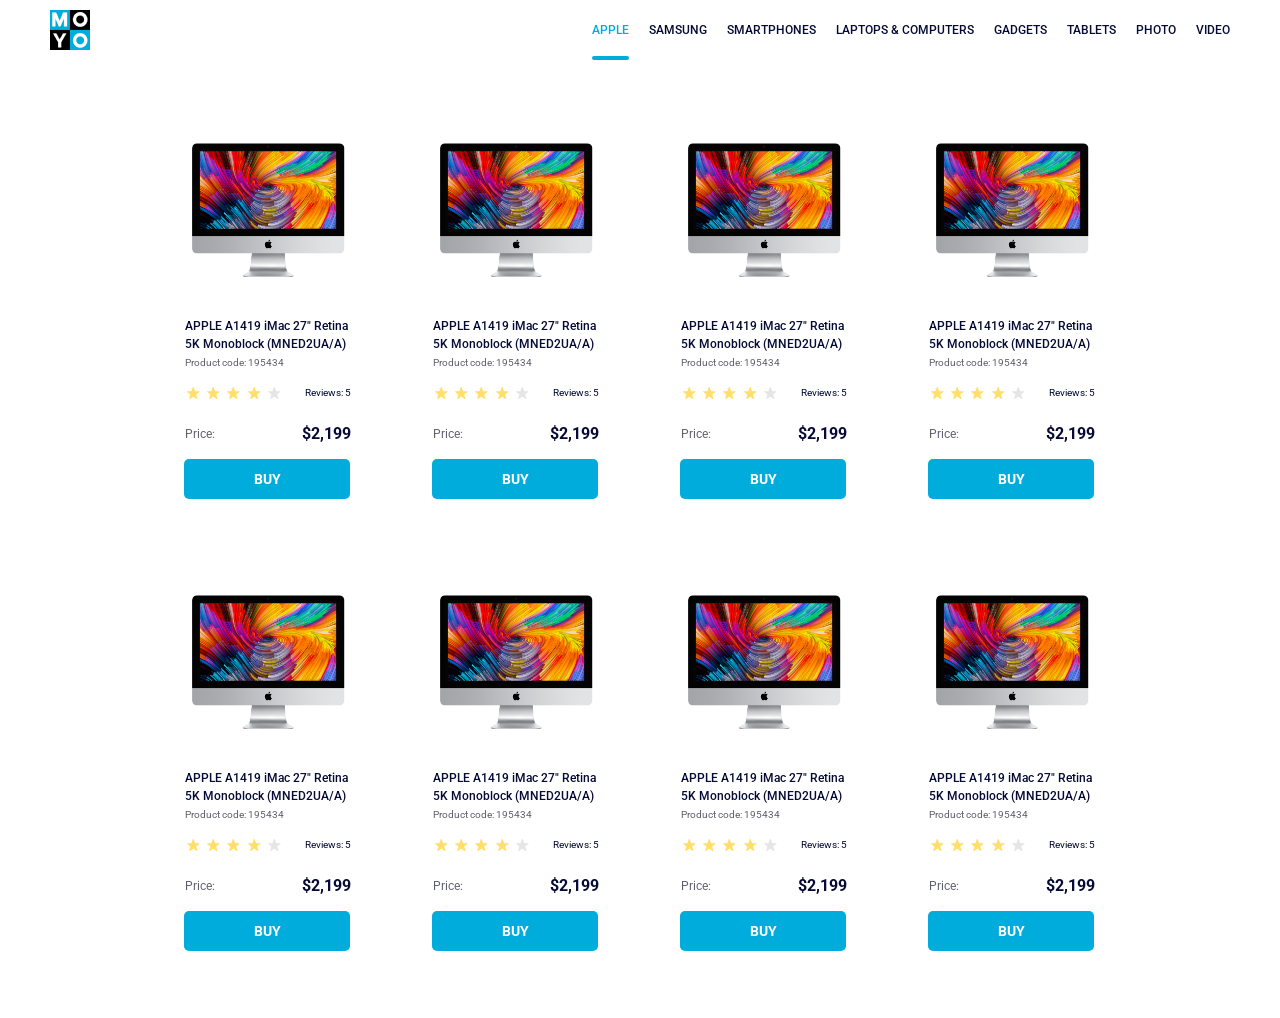
<file: index.html>
<!doctype html><html lang="en"><head><meta charset="utf-8"><meta name="viewport" content="width=device-width, initial-scale=1.0"><title>Catalog</title><link rel="preconnect" href="https://fonts.gstatic.com"><link href="https://fonts.googleapis.com/css2?family=Roboto:wght@400;500;700&display=swap" rel="stylesheet"><link rel="stylesheet" href="index.a5cc4ea6.css"><link rel="stylesheet" href="index.680d7870.css"><link rel="stylesheet" href="index.bf83c9e2.css"></head><body>  <header class="header"> <img src="logo.eddae0ff.png" alt="Moyo logo" class="header__logo"> <nav class="header__nav"> <ul class="header__list"> <li class="header__item"> <a href="#apple" class="header__link header__link--active is-active"> APPLE </a> </li> <li class="header__item"> <a href="#samsung" class="header__link"> SAMSUNG </a> </li> <li class="header__item"> <a href="#smartphones" class="header__link"> SMARTPHONES </a> </li> <li class="header__item"> <a href="#pc" class="header__link" data-qa="nav-hover"> LAPTOPS & COMPUTERS </a> </li> <li class="header__item"> <a href="#gadgets" class="header__link"> GADGETS </a> </li> <li class="header__item"> <a href="#tablets" class="header__link"> TABLETS </a> </li> <li class="header__item"> <a href="#photo" class="header__link"> PHOTO </a> </li> <li class="header__item"> <a href="#video" class="header__link"> VIDEO </a> </li> </ul> </nav> </header>   <main class="catalog"> <section class="card" data-qa="card"> <img class="card__img" src="imac.202c52ff.jpeg" alt="Apple iMac 27 Retina 5K"> <h2 class="card__title"> APPLE A1419 iMac 27" Retina <br> 5K Monoblock (MNED2UA/A) </h2> <p class="card__code">Product code: 195434</p> <div class="card__stars"> <div class="card__star"></div> <div class="card__star"></div> <div class="card__star"></div> <div class="card__star"></div> <div class="card__star"></div> <div class="card__reviews">Reviews: 5</div> </div> <div class="card__price"> <span class="card__price-label">Price:</span> <span class="card__price-value">$2,199</span> </div> <a class="card__button" href="#"> BUY </a> </section> <section class="card" data-qa="card"> <img class="card__img" src="imac.202c52ff.jpeg" alt="Apple iMac 27 Retina 5K"> <h2 class="card__title"> APPLE A1419 iMac 27" Retina <br> 5K Monoblock (MNED2UA/A) </h2> <p class="card__code">Product code: 195434</p> <div class="card__stars"> <div class="card__star"></div> <div class="card__star"></div> <div class="card__star"></div> <div class="card__star"></div> <div class="card__star"></div> <div class="card__reviews">Reviews: 5</div> </div> <div class="card__price"> <span class="card__price-label">Price:</span> <span class="card__price-value">$2,199</span> </div> <a class="card__button" href="#"> BUY </a> </section> <section class="card" data-qa="card"> <img class="card__img" src="imac.202c52ff.jpeg" alt="Apple iMac 27 Retina 5K"> <h2 class="card__title"> APPLE A1419 iMac 27" Retina <br> 5K Monoblock (MNED2UA/A) </h2> <p class="card__code">Product code: 195434</p> <div class="card__stars"> <div class="card__star"></div> <div class="card__star"></div> <div class="card__star"></div> <div class="card__star"></div> <div class="card__star"></div> <div class="card__reviews">Reviews: 5</div> </div> <div class="card__price"> <span class="card__price-label">Price:</span> <span class="card__price-value">$2,199</span> </div> <a class="card__button" href="#"> BUY </a> </section> <section class="card" data-qa="card"> <img class="card__img" src="imac.202c52ff.jpeg" alt="Apple iMac 27 Retina 5K"> <h2 class="card__title"> APPLE A1419 iMac 27" Retina <br> 5K Monoblock (MNED2UA/A) </h2> <p class="card__code">Product code: 195434</p> <div class="card__stars"> <div class="card__star"></div> <div class="card__star"></div> <div class="card__star"></div> <div class="card__star"></div> <div class="card__star"></div> <div class="card__reviews">Reviews: 5</div> </div> <div class="card__price"> <span class="card__price-label">Price:</span> <span class="card__price-value">$2,199</span> </div> <a class="card__button" href="#"> BUY </a> </section> <section class="card" data-qa="card"> <img class="card__img" src="imac.202c52ff.jpeg" alt="Apple iMac 27 Retina 5K"> <h2 class="card__title"> APPLE A1419 iMac 27" Retina <br> 5K Monoblock (MNED2UA/A) </h2> <p class="card__code">Product code: 195434</p> <div class="card__stars"> <div class="card__star"></div> <div class="card__star"></div> <div class="card__star"></div> <div class="card__star"></div> <div class="card__star"></div> <div class="card__reviews">Reviews: 5</div> </div> <div class="card__price"> <span class="card__price-label">Price:</span> <span class="card__price-value">$2,199</span> </div> <a class="card__button" href="#"> BUY </a> </section> <section class="card" data-qa="card"> <img class="card__img" src="imac.202c52ff.jpeg" alt="Apple iMac 27 Retina 5K"> <h2 class="card__title"> APPLE A1419 iMac 27" Retina <br> 5K Monoblock (MNED2UA/A) </h2> <p class="card__code">Product code: 195434</p> <div class="card__stars"> <div class="card__star"></div> <div class="card__star"></div> <div class="card__star"></div> <div class="card__star"></div> <div class="card__star"></div> <div class="card__reviews">Reviews: 5</div> </div> <div class="card__price"> <span class="card__price-label">Price:</span> <span class="card__price-value">$2,199</span> </div> <a class="card__button" href="#"> BUY </a> </section> <section class="card" data-qa="card"> <img class="card__img" src="imac.202c52ff.jpeg" alt="Apple iMac 27 Retina 5K"> <h2 class="card__title"> APPLE A1419 iMac 27" Retina <br> 5K Monoblock (MNED2UA/A) </h2> <p class="card__code">Product code: 195434</p> <div class="card__stars"> <div class="card__star"></div> <div class="card__star"></div> <div class="card__star"></div> <div class="card__star"></div> <div class="card__star"></div> <div class="card__reviews">Reviews: 5</div> </div> <div class="card__price"> <span class="card__price-label">Price:</span> <span class="card__price-value">$2,199</span> </div> <a class="card__button" href="#"> BUY </a> </section> <section class="card" data-qa="card"> <img class="card__img" src="imac.202c52ff.jpeg" alt="Apple iMac 27 Retina 5K"> <h2 class="card__title"> APPLE A1419 iMac 27" Retina <br> 5K Monoblock (MNED2UA/A) </h2> <p class="card__code">Product code: 195434</p> <div class="card__stars"> <div class="card__star"></div> <div class="card__star"></div> <div class="card__star"></div> <div class="card__star"></div> <div class="card__star"></div> <div class="card__reviews">Reviews: 5</div> </div> <div class="card__price"> <span class="card__price-label">Price:</span> <span class="card__price-value">$2,199</span> </div> <a class="card__button" href="#"> BUY </a> </section> </main>  </body></html>
</file>
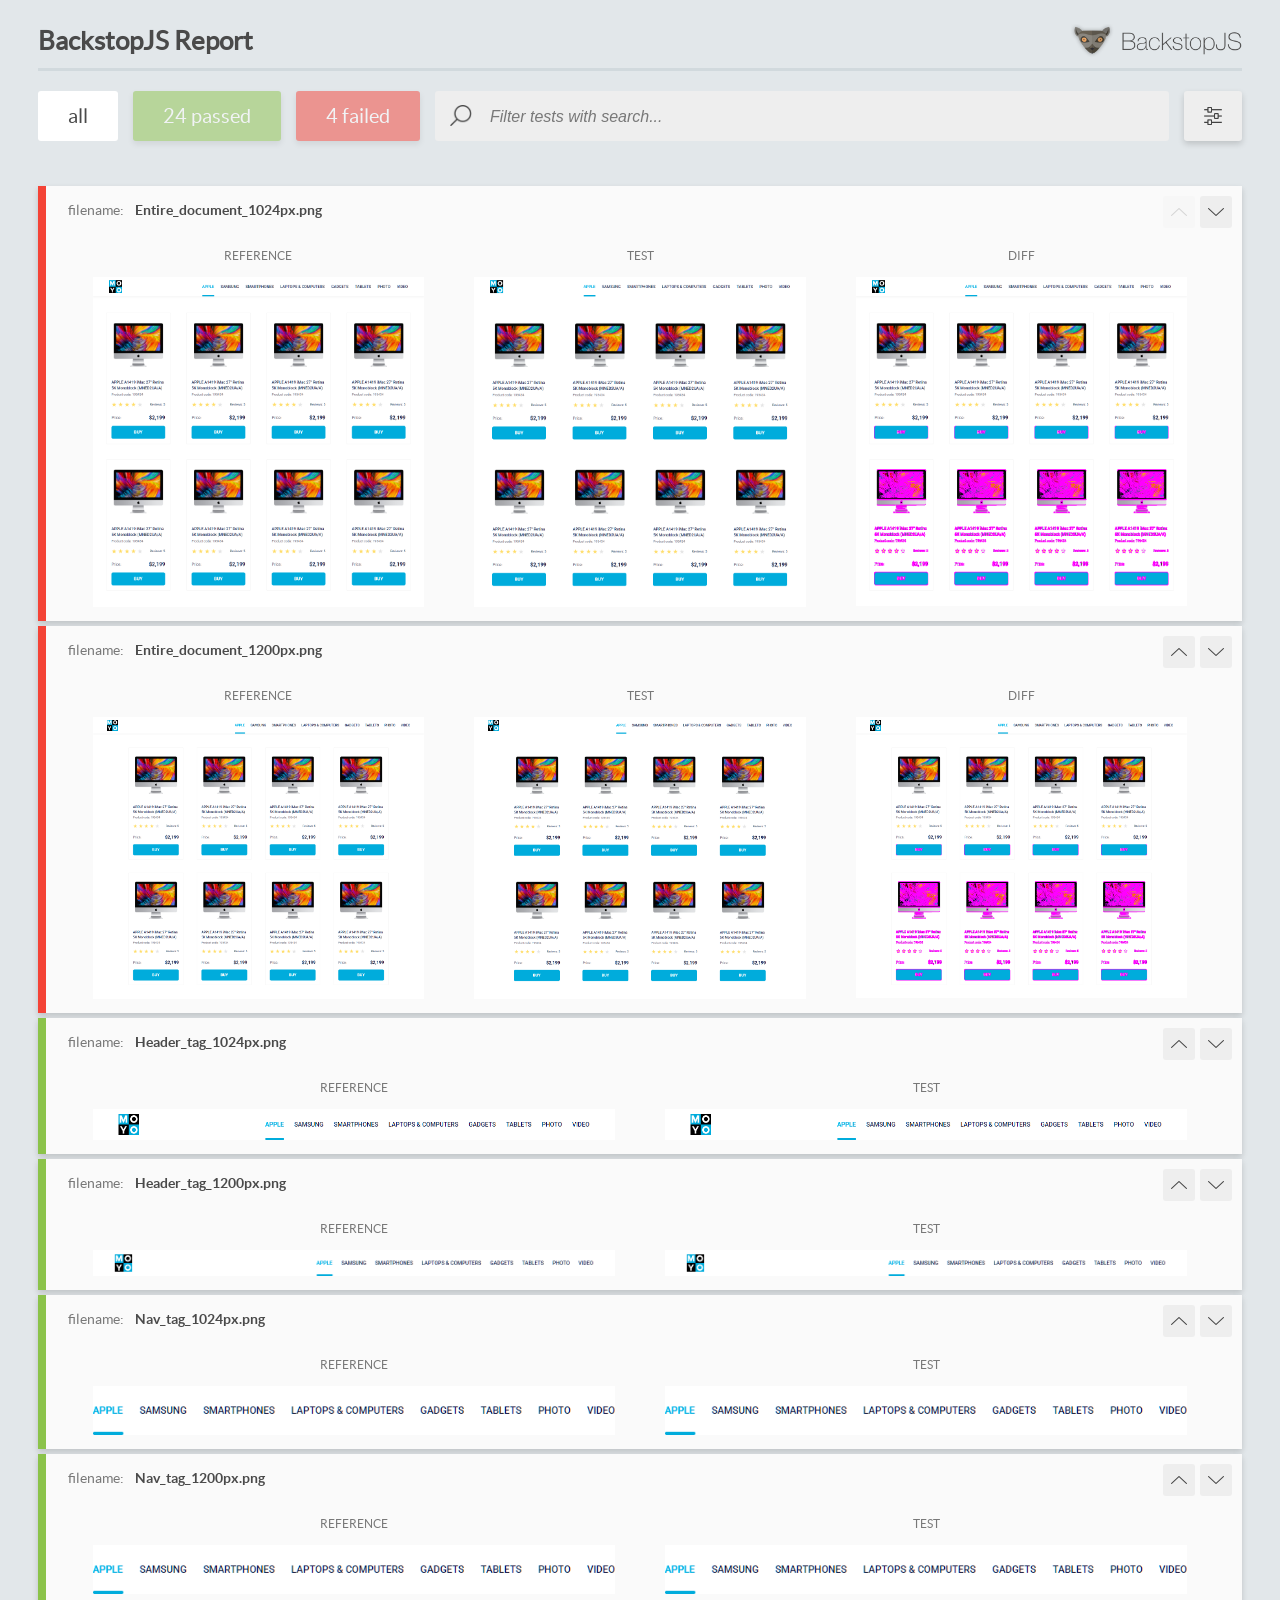
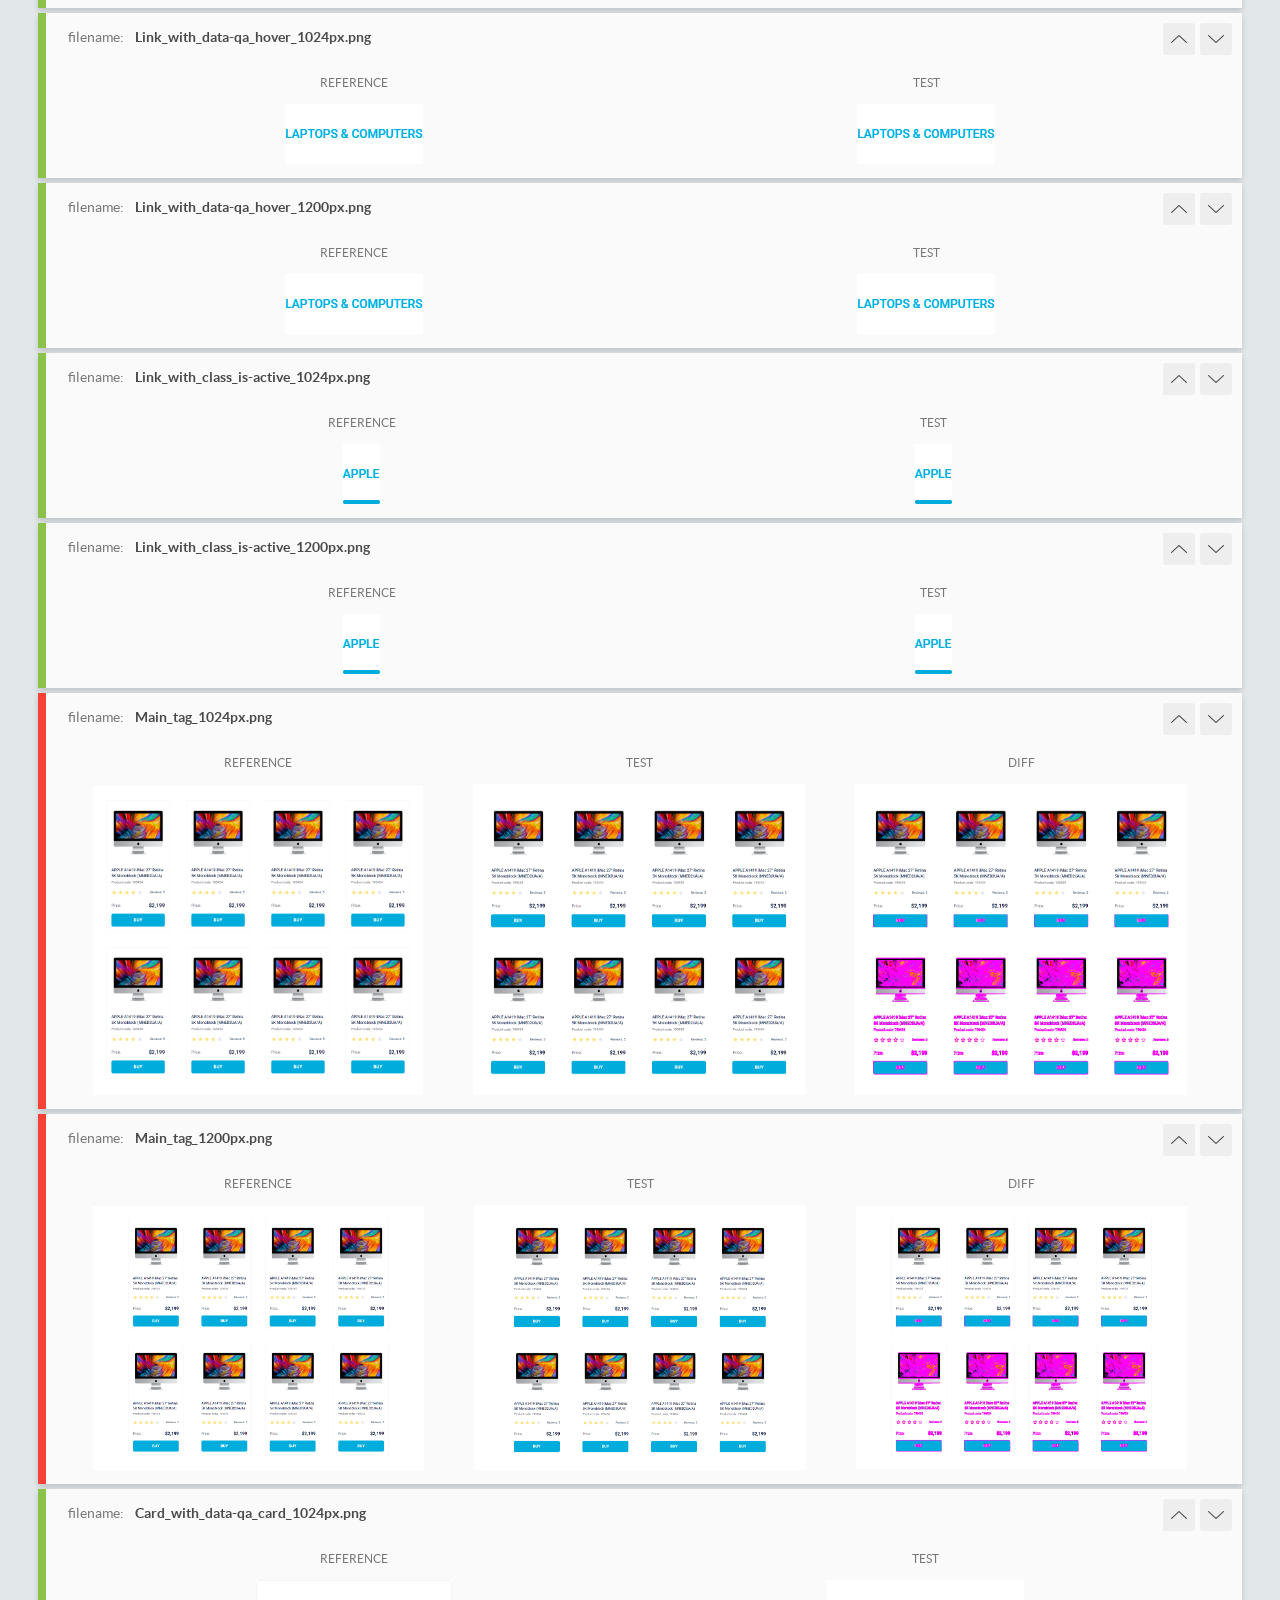
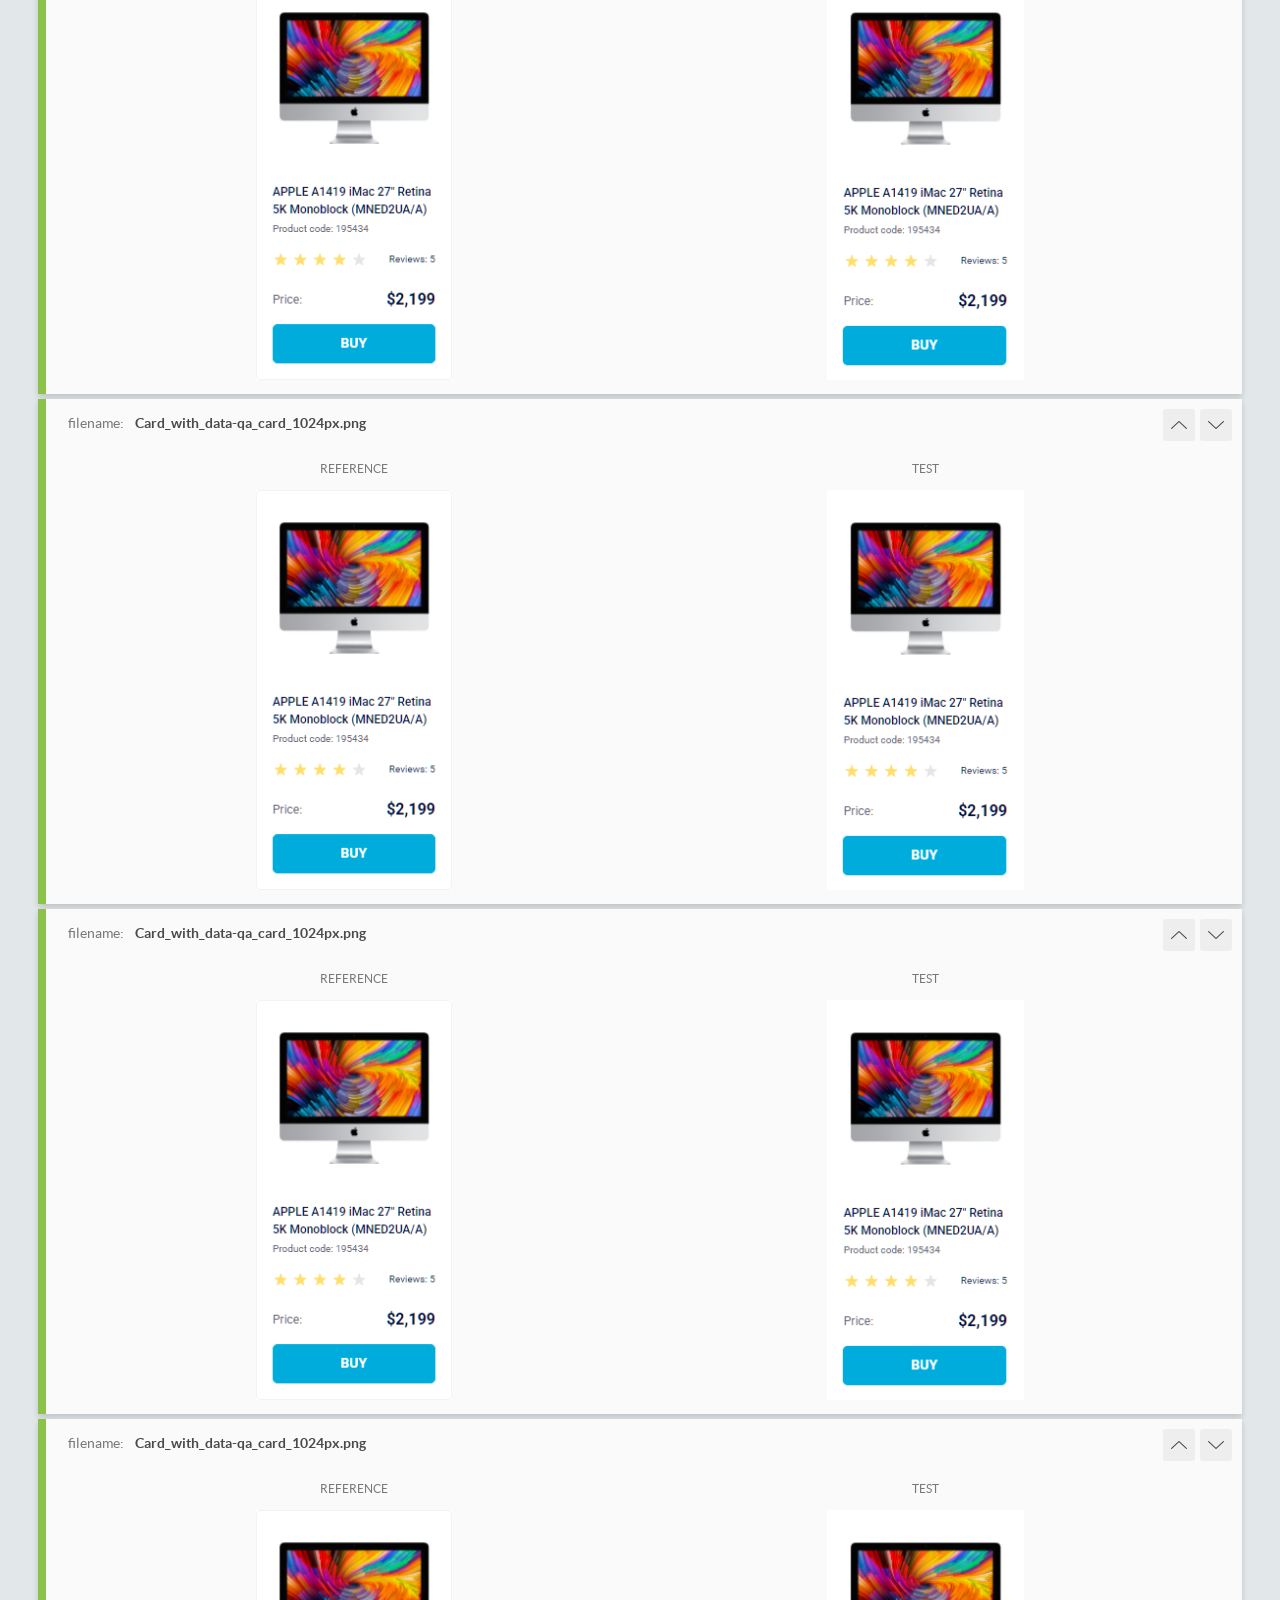
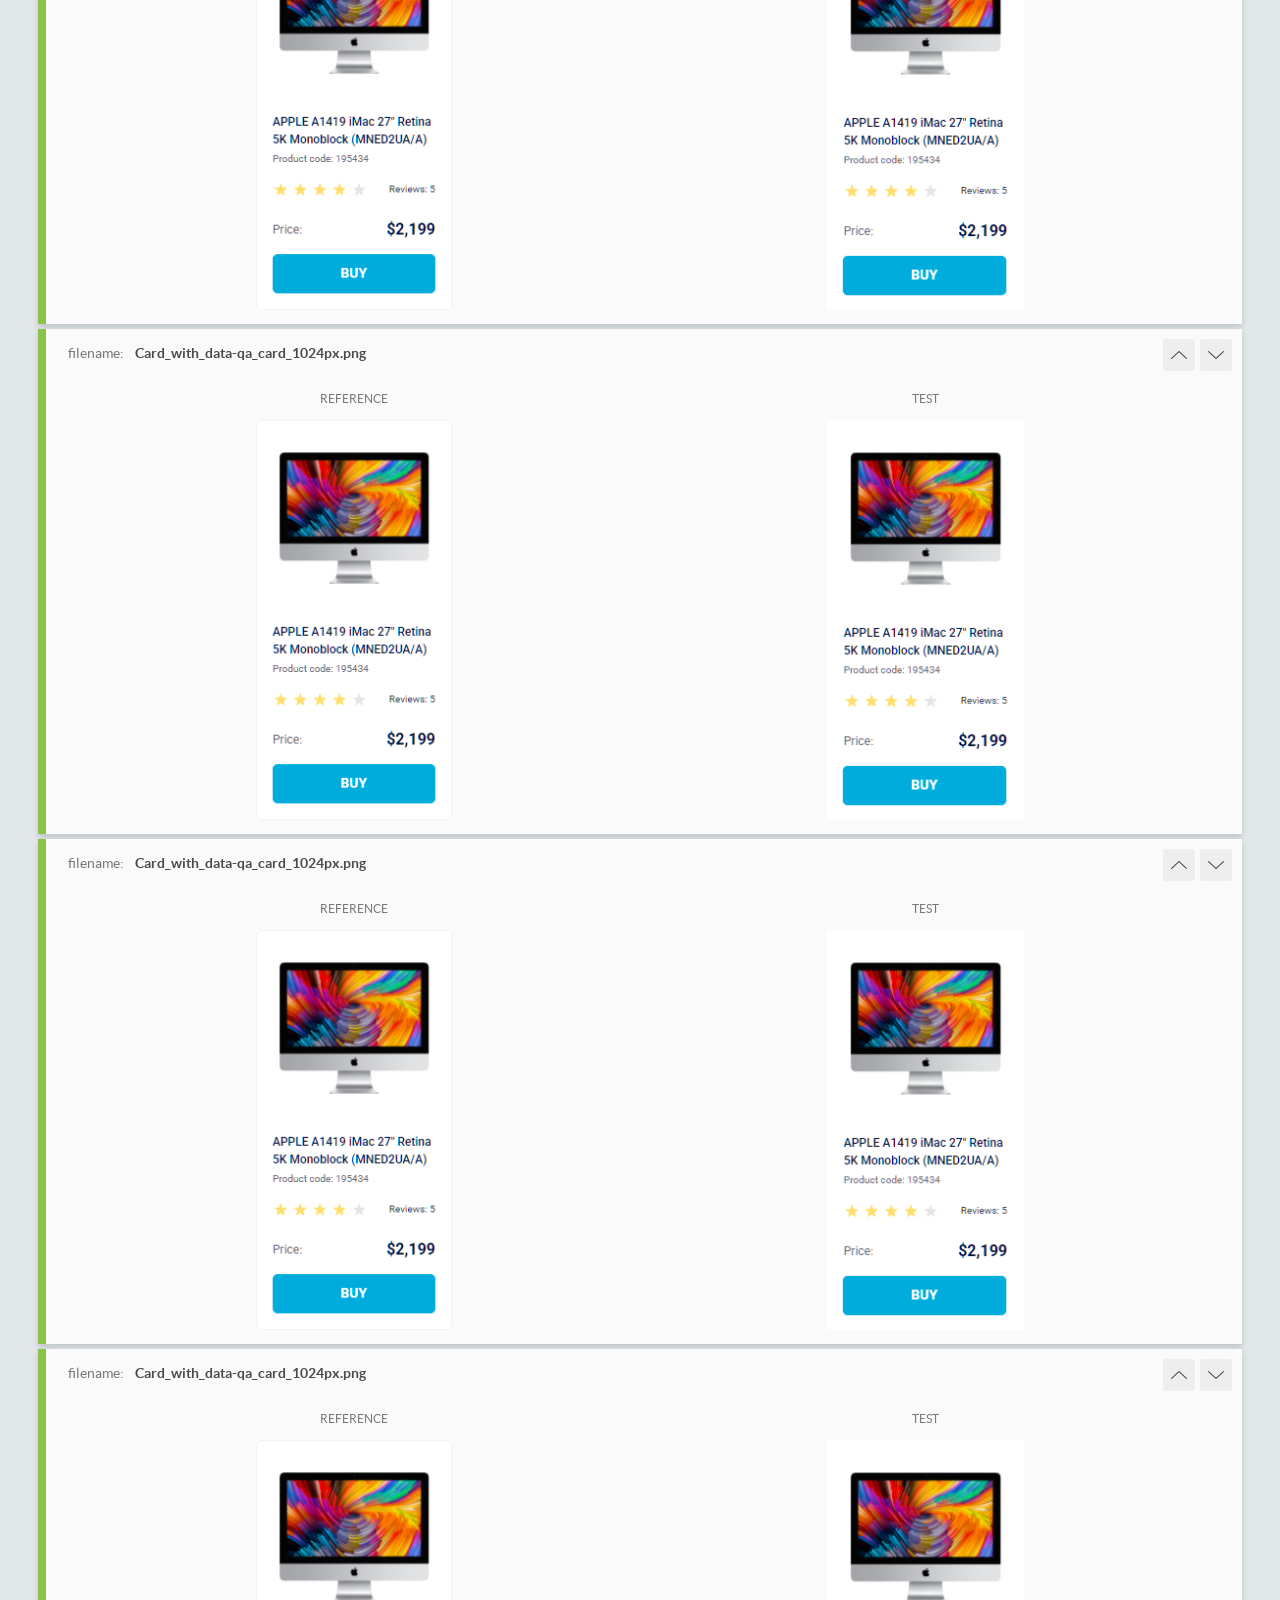
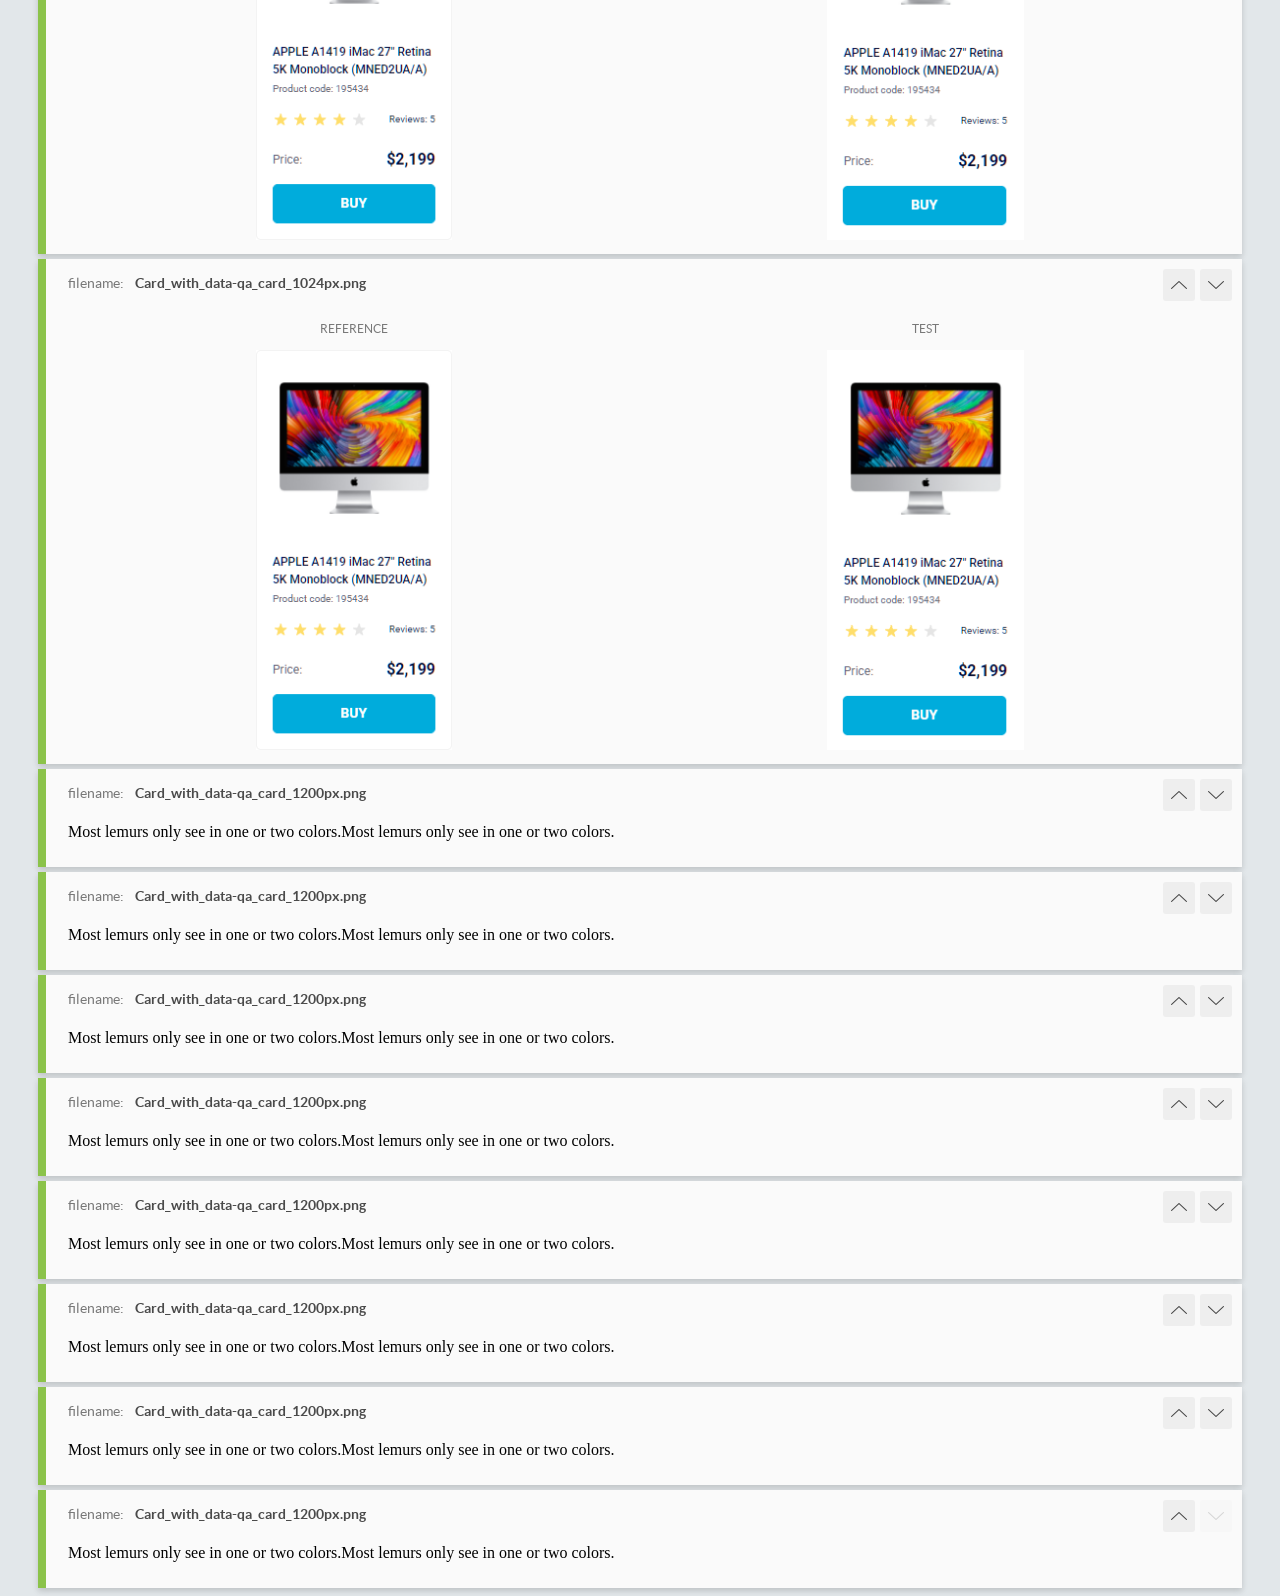
<file: report/html_report/index.html>
<!DOCTYPE html>
<html>
  <head>
    <meta charset="utf-8">
    <!-- Disable Cache -->
    <meta http-equiv="Cache-Control" content="no-cache, no-store, must-revalidate">
    <meta http-equiv="Pragma" content="no-cache">
    <meta http-equiv="Expires" content="0">

    <title>BackstopJS Report</title>

    <style>
      @font-face {
          font-family: 'latoregular';
          src: url('./assets/fonts/lato-regular-webfont.woff2') format('woff2'),
              url('./assets/fonts/lato-regular-webfont.woff') format('woff');
          font-weight: 400;
          font-style: normal;
      }
      @font-face {
          font-family: 'latobold';
          src: url('./assets/fonts/lato-bold-webfont.woff2') format('woff2'),
              url('./assets/fonts/lato-bold-webfont.woff') format('woff');
          font-weight: 700;
          font-style: normal;
      }

      .ReactModal__Body--open {
          overflow: hidden;
      }
      .ReactModal__Body--open .header {
        display: none;
      }

    </style>
  </head>
  <body style="background-color: #E2E7EA">
    <div id="root">

    </div>
    <script>
      function report (report) { // eslint-disable-line no-unused-vars
        window.tests = report;
      }
    </script>
    <script src="config.js"></script>
    <script src="index_bundle.js"></script>
  </body>
</html>
</file>
<file: index.a5cc4ea6.css>
body{margin:0;padding:0;font-family:Roboto,sans-serif}
/*# sourceMappingURL=index.a5cc4ea6.css.map */
</file>
<file: index.680d7870.css>
.card{box-sizing:content-box;justify-content:center;align-items:center;width:200px;height:406px}.card__img{width:160px;height:134px;margin:0 20px;padding-top:33px;display:block}.card__title{color:#060b35;max-width:166px;margin:40px 17px 4px;font-size:12px;font-weight:500;line-height:18px}.card__code{color:#616070;margin:0 84px 17px 17px;font-size:10px;font-weight:400}.card__stars{justify-content:space-between;align-items:center;width:166px;margin:0 17px;display:flex}.card__star{background-image:url(star.822d561e.svg);background-position:50%;background-repeat:no-repeat;width:16px;height:16px;margin-right:4px}.card__star:nth-child(-n+4){background-image:url(star-active.edda4c43.svg)}.card__reviews{color:#060b35;margin-left:18px;font-size:10px;font-weight:400;line-height:14px}.card__price{justify-content:space-between;align-items:center;margin-top:24px;padding:0 17px;display:flex}.card__price-label{color:#616070;font-size:12px;font-weight:400;line-height:18px}.card__price-value{color:#060b35;font-size:16px;font-weight:700;line-height:18px}.card__button{color:#fff;text-align:center;text-transform:uppercase;background-color:#00acdc;border-radius:5px;justify-content:center;align-items:center;width:166px;height:40px;margin:16px;font-size:14px;font-weight:700;line-height:16px;text-decoration:none;transition:all .3s;display:flex}.card__button:hover{color:#00acdc;background-color:#fff;border:1px solid #00acdc}.card:hover .card__title{color:#34568b}.catalog{grid-template-columns:repeat(1,200px);justify-content:center;align-items:center;gap:46px 48px;padding:50px 40px;display:grid}@media (width>=488px){.catalog{grid-template-columns:repeat(2,200px)}}@media (width>=768px){.catalog{grid-template-columns:repeat(3,200px)}}@media (width>=1024px){.catalog{grid-template-columns:repeat(4,200px)}}
/*# sourceMappingURL=index.680d7870.css.map */
</file>
<file: index.bf83c9e2.css>
.header{font-optical-sizing:auto;font-variation-settings:"wdth" 100;background-color:#fff;justify-content:space-between;align-items:center;margin:0;padding:0 50px;font-family:Roboto,sans-serif;font-style:normal;font-weight:500;display:flex}.header__nav{align-items:center;height:60px;display:flex}.header__list{justify-content:space-between;margin:0;padding-left:0;font-size:12px;list-style-type:none;display:flex}.header__item{margin:0 10px}.header__item:last-child{margin-right:0}.header__item:first-child{margin-left:0}.header__link{color:#060b35;line-height:60px;text-decoration:none;display:flex}.header__link:hover{color:#00acdc}.header__link--active{color:#00acdc;position:relative}.header__link--active:after{content:"";background:#00acdc;border-radius:8px;width:100%;height:4px;display:block;position:absolute;bottom:0;left:0;right:0}
/*# sourceMappingURL=index.bf83c9e2.css.map */
</file>
